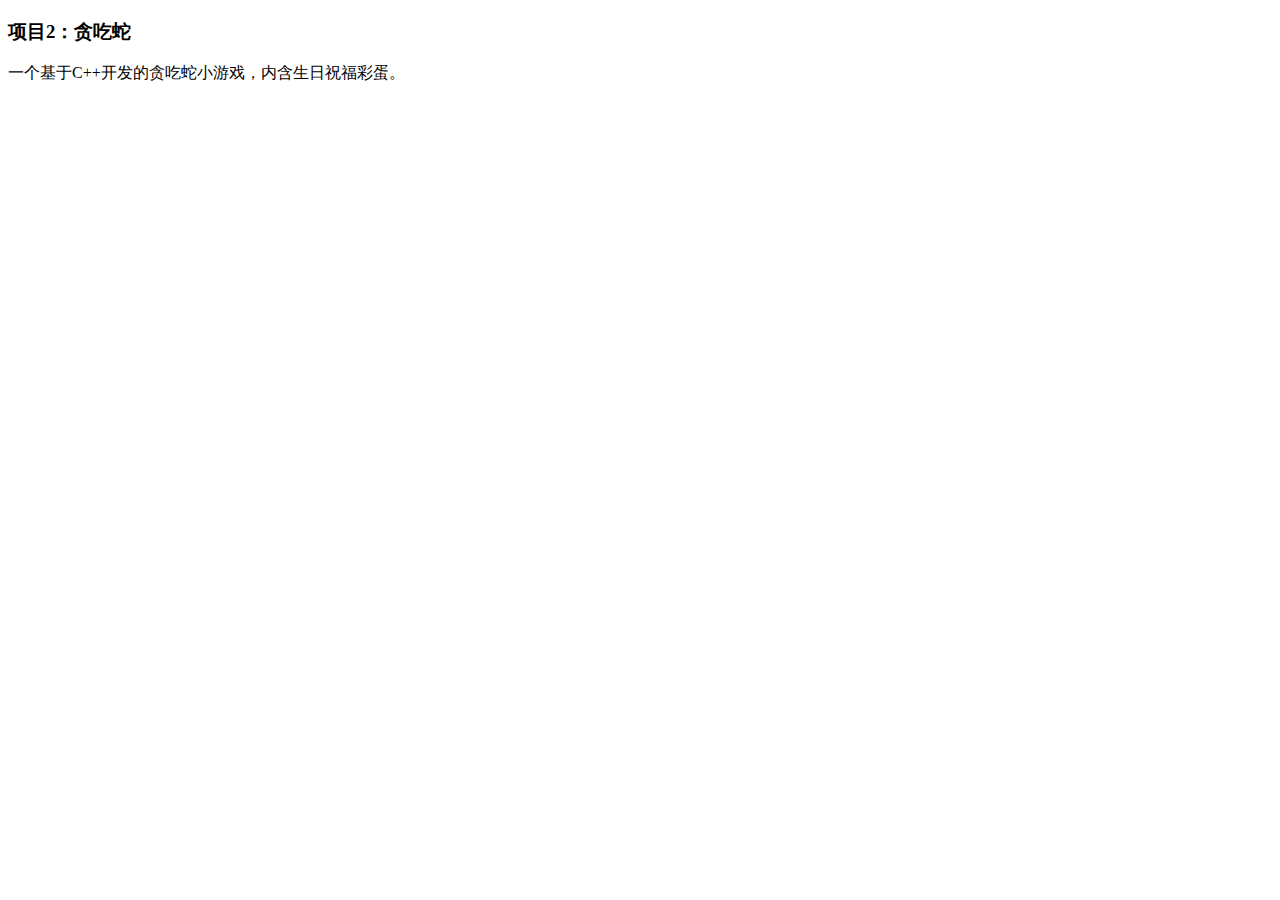
<file: index.html>
<!DOCTYPE html>
<html lang="en">
<head>
    <meta charset="UTF-8">
    <meta name="viewport" content="width=device-width, initial-scale=1.0">
    <title>关于我</title>
</head>
<body>
    <div>
        <h3>项目2：贪吃蛇</h3> 
        <p>一个基于C++开发的贪吃蛇小游戏，内含生日祝福彩蛋。</p> 
        <a href="https://example.com/project2" target="_blank">
    </div>
</body>
</html>
</file>
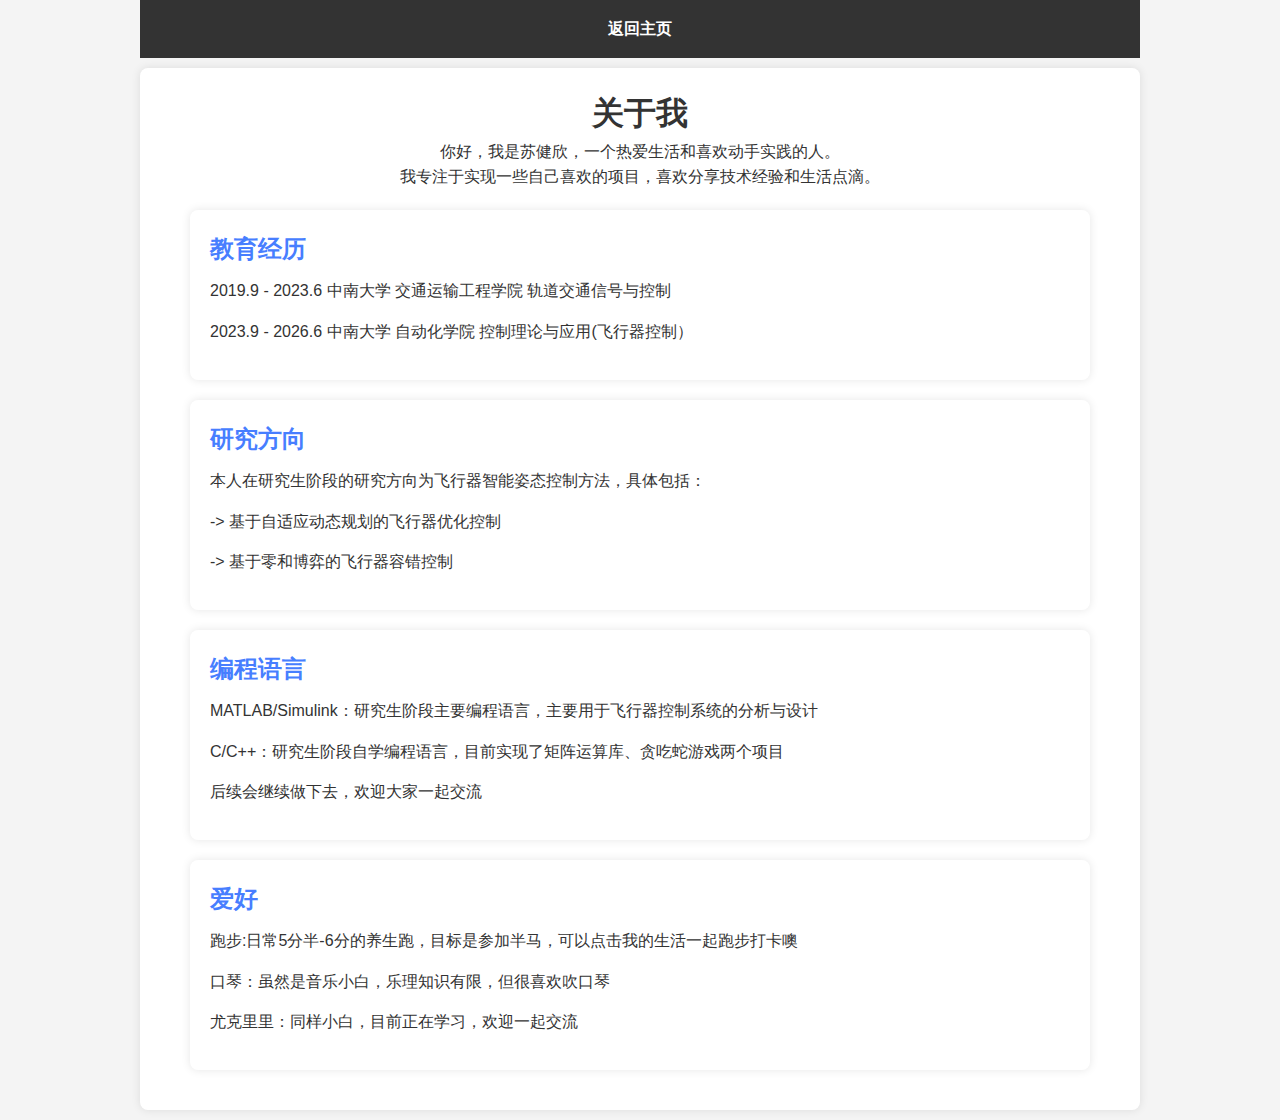
<file: about.html>
﻿<!DOCTYPE html>
<html lang="en">
<head>
    <meta charset="UTF-8">
    <meta name="viewport" content="width=device-width, initial-scale=1.0">
    <title>个人项目</title>
    <link rel="stylesheet" href="about.css"> <!-- 如果样式相同，可以复用styles.css -->
</head>
<body>
    <header>
        <nav>
            <ul>
                <li><a href="index.html">返回主页</a></li> <!-- 添加返回主页的链接 -->
            </ul>
        </nav>
    </header>

    <section id="about" class="head">
        <h1>关于我</h1>
        <p>你好，我是苏健欣，一个热爱生活和喜欢动手实践的人。</p>
        <p>我专注于实现一些自己喜欢的项目，喜欢分享技术经验和生活点滴。</p>

        <section id="edu" class="about">
            <h2>教育经历</h2>
            <p>2019.9 - 2023.6  中南大学   交通运输工程学院        轨道交通信号与控制</p>
            <p>2023.9 - 2026.6  中南大学      自动化学院       控制理论与应用(飞行器控制）</p>
        </section>

        <section id="study" class="about">
            <h2>研究方向</h2>
            <p>本人在研究生阶段的研究方向为飞行器智能姿态控制方法，具体包括：</p>
            <p>-> 基于自适应动态规划的飞行器优化控制</p>
            <p>-> 基于零和博弈的飞行器容错控制</p>
        </section>

        <section id="language" class="about">
            <h2>编程语言</h2>
            <p>MATLAB/Simulink：研究生阶段主要编程语言，主要用于飞行器控制系统的分析与设计</p>
            <p>C/C++：研究生阶段自学编程语言，目前实现了矩阵运算库、贪吃蛇游戏两个项目</p>
            <p>后续会继续做下去，欢迎大家一起交流</p>
        </section>

        <section id="hobby" class="about">
            <h2>爱好</h2>
            <p>跑步:日常5分半-6分的养生跑，目标是参加半马，可以点击我的生活一起跑步打卡噢</p>
            <p>口琴：虽然是音乐小白，乐理知识有限，但很喜欢吹口琴</p>
            <p>尤克里里：同样小白，目前正在学习，欢迎一起交流</p>
        </section>
    </section>

</body>
</html>
</file>
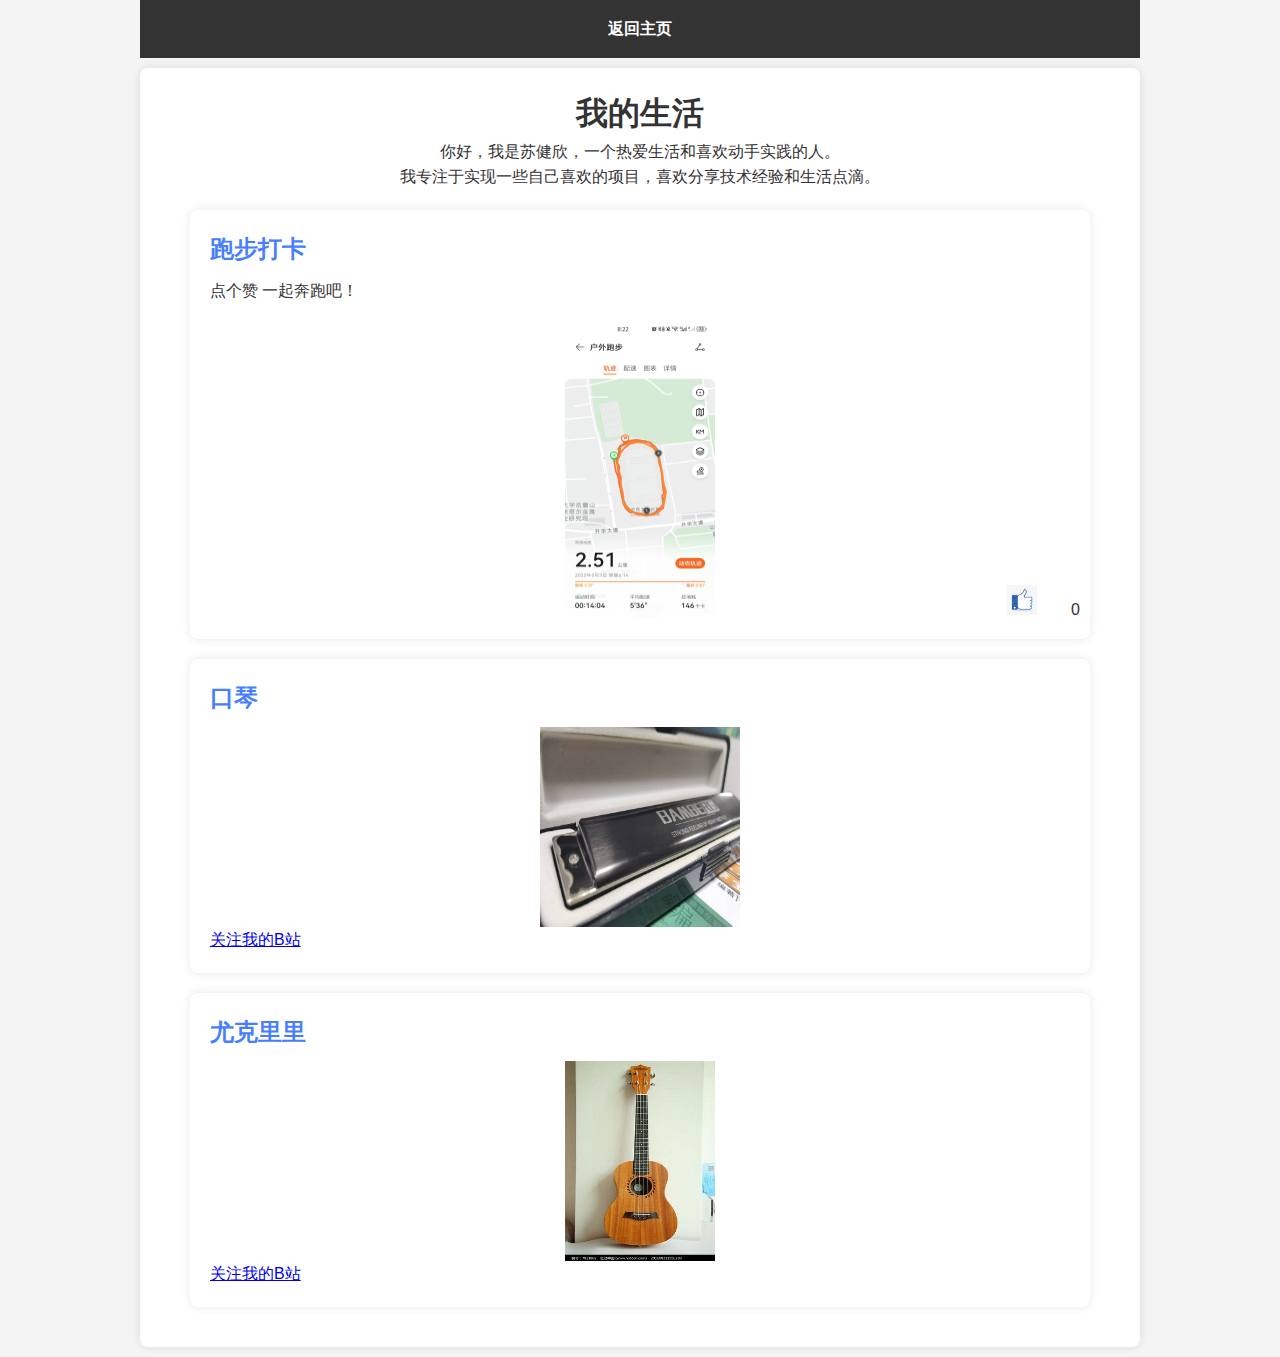
<file: Mylife.html>
﻿<!DOCTYPE html>
<html lang="en">
<head>
    <meta charset="UTF-8">
    <meta name="viewport" content="width=device-width, initial-scale=1.0">
    <title>我的生活</title>
    <link rel="stylesheet" href="about.css"> <!-- 如果样式相同，可以复用styles.css -->
</head>
<body>
    <header>
        <nav>
            <ul>
                <li><a href="index.html">返回主页</a></li> <!-- 添加返回主页的链接 -->
            </ul>
        </nav>
    </header>

    <section id="about" class="head">
        <h1>我的生活</h1>
        <p>你好，我是苏健欣，一个热爱生活和喜欢动手实践的人。</p>
        <p>我专注于实现一些自己喜欢的项目，喜欢分享技术经验和生活点滴。</p>

        <section id="run" class="about">
            <h2>跑步打卡</h2>
            <p>点个赞 一起奔跑吧！</p>
            <div style="display: flex; flex-direction: row;">
                <img src="./photos/跑步1.jpg" alt="个人头像" style="width:150px;height:300px">
                <div class="like-container">
                    <button id="like-button" class="like-button">
                        <img src="./photos/点赞.png" alt="点赞" style="width:30px;height:30px">
                    </button>
                    <span id="like-count">0</span>
                </div>
            </div>
            <script src="good.js"></script>
        </section>

        <section id="口琴" class="about">
            <h2>口琴</h2>
            <div style="display: flex; flex-direction: row;">
                <img src="./photos/口琴.jpg" alt="个人头像" style="width:200px;height:200px">
            </div>
            <a href="https://space.bilibili.com/1879770544?spm_id_from=333.1007.0.0">关注我的B站</a>
        </section>

        <section id="" class="about">
            <h2>尤克里里</h2>
            <div style="display: flex; flex-direction: row;">
                <img src="./photos/尤克里里.jpg" alt="个人头像" style="width:150px;height:200px">
            </div>
            <a href="https://space.bilibili.com/1879770544?spm_id_from=333.1007.0.0">关注我的B站</a>
        </section>

    </section>

</body>
</html>
</file>
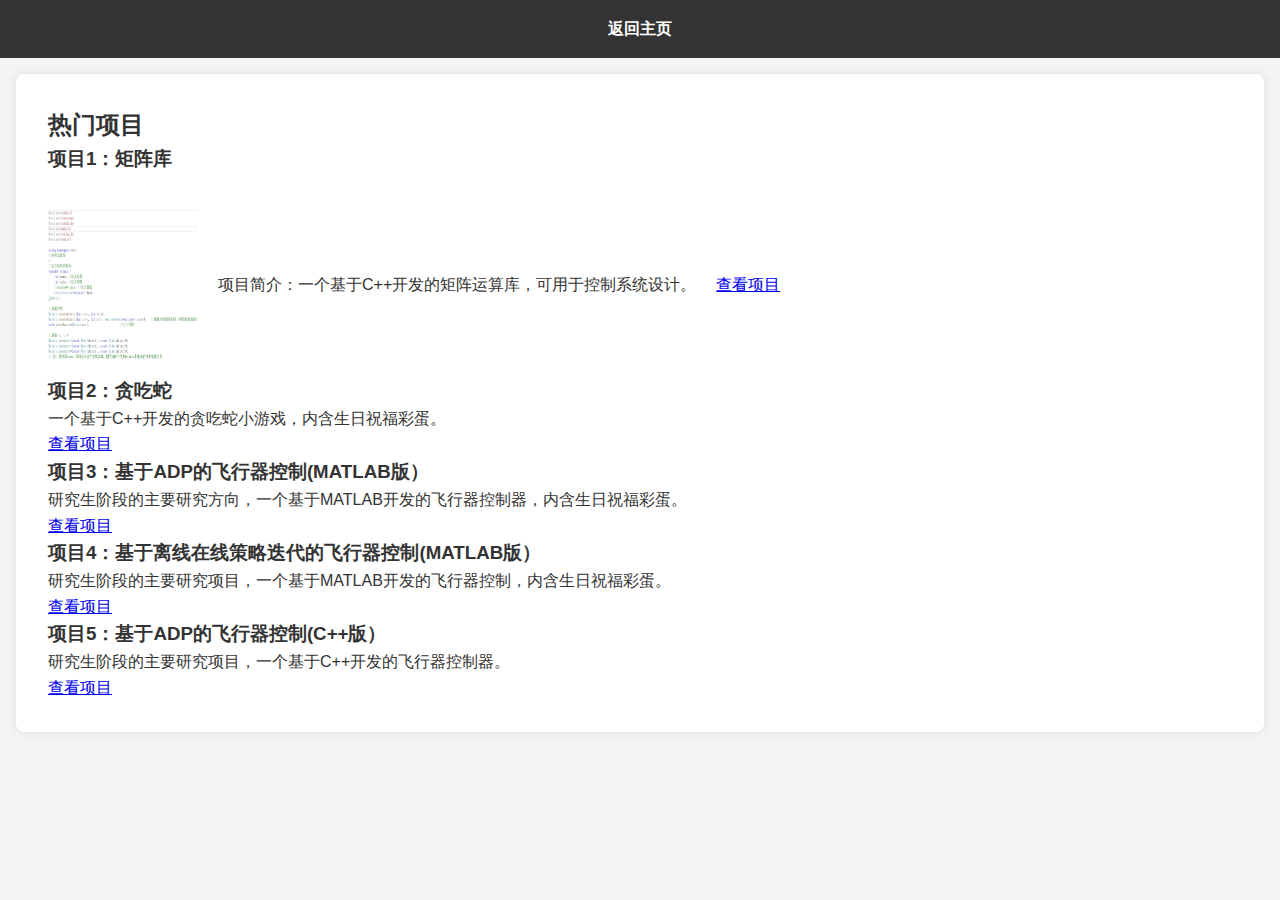
<file: projects.html>
﻿<!DOCTYPE html>
<html lang="en">
<head>
    <meta charset="UTF-8">
    <meta name="viewport" content="width=device-width, initial-scale=1.0">
    <title>关于我</title>
    <link rel="stylesheet" href="Myprojects.css"> <!-- 如果样式相同，可以复用styles.css -->
</head>
<body>
    <header>
        <nav>
            <ul>
                <li><a href="网页.html">返回主页</a></li> <!-- 添加返回主页的链接 -->
            </ul>
        </nav>
    </header>

    <section id="Myprojects" class="Myprojects">
        <!-- 定义一个区域，用于展示项目 -->
        <h2>热门项目</h2> <!-- 区域标题 -->
        <div class="Myprojects-item">
            <!-- 单个项目展示 -->
            <h3>项目1：矩阵库</h3> <!-- 项目名称 -->
            <div class="Myprojects-content">
                <img src="./photos/矩阵库.jpg" alt="个人头像" class="Myprojects-img">
                <p>项目简介：一个基于C++开发的矩阵运算库，可用于控制系统设计。</p> <!-- 项目简介 -->
                <div>
                    <a href="https://example.com/project1" target="_blank">查看项目</a> <!-- 项目链接，点击后在新标签页打开 -->
                </div>
            </div>
        </div>
        <div class="project-item">
            <!-- 另一个项目展示 -->
            <h3>项目2：贪吃蛇</h3> <!-- 项目名称 -->
            <p>一个基于C++开发的贪吃蛇小游戏，内含生日祝福彩蛋。</p> <!-- 项目简介 -->
            <a href="https://example.com/project2" target="_blank">查看项目</a> <!-- 项目链接，点击后在新标签页打开 -->
        </div>
        <div class="project-item">
            <!-- 另一个项目展示 -->
            <h3>项目3：基于ADP的飞行器控制(MATLAB版）</h3> <!-- 项目名称 -->
            <p>研究生阶段的主要研究方向，一个基于MATLAB开发的飞行器控制器，内含生日祝福彩蛋。</p> <!-- 项目简介 -->
            <a href="https://example.com/project2" target="_blank">查看项目</a> <!-- 项目链接，点击后在新标签页打开 -->
        </div>
        <div class="project-item">
            <!-- 另一个项目展示 -->
            <h3>项目4：基于离线在线策略迭代的飞行器控制(MATLAB版）</h3> <!-- 项目名称 -->
            <p>研究生阶段的主要研究项目，一个基于MATLAB开发的飞行器控制，内含生日祝福彩蛋。</p> <!-- 项目简介 -->
            <a href="https://example.com/project2" target="_blank">查看项目</a> <!-- 项目链接，点击后在新标签页打开 -->
        </div>
        <div class="project-item">
            <!-- 另一个项目展示 -->
            <h3>项目5：基于ADP的飞行器控制(C++版）</h3> <!-- 项目名称 -->
            <p>研究生阶段的主要研究项目，一个基于C++开发的飞行器控制器。</p> <!-- 项目简介 -->
            <a href="https://example.com/project2" target="_blank">查看项目</a> <!-- 项目链接，点击后在新标签页打开 -->
        </div>
    </section>

</body>
</html>
</file>
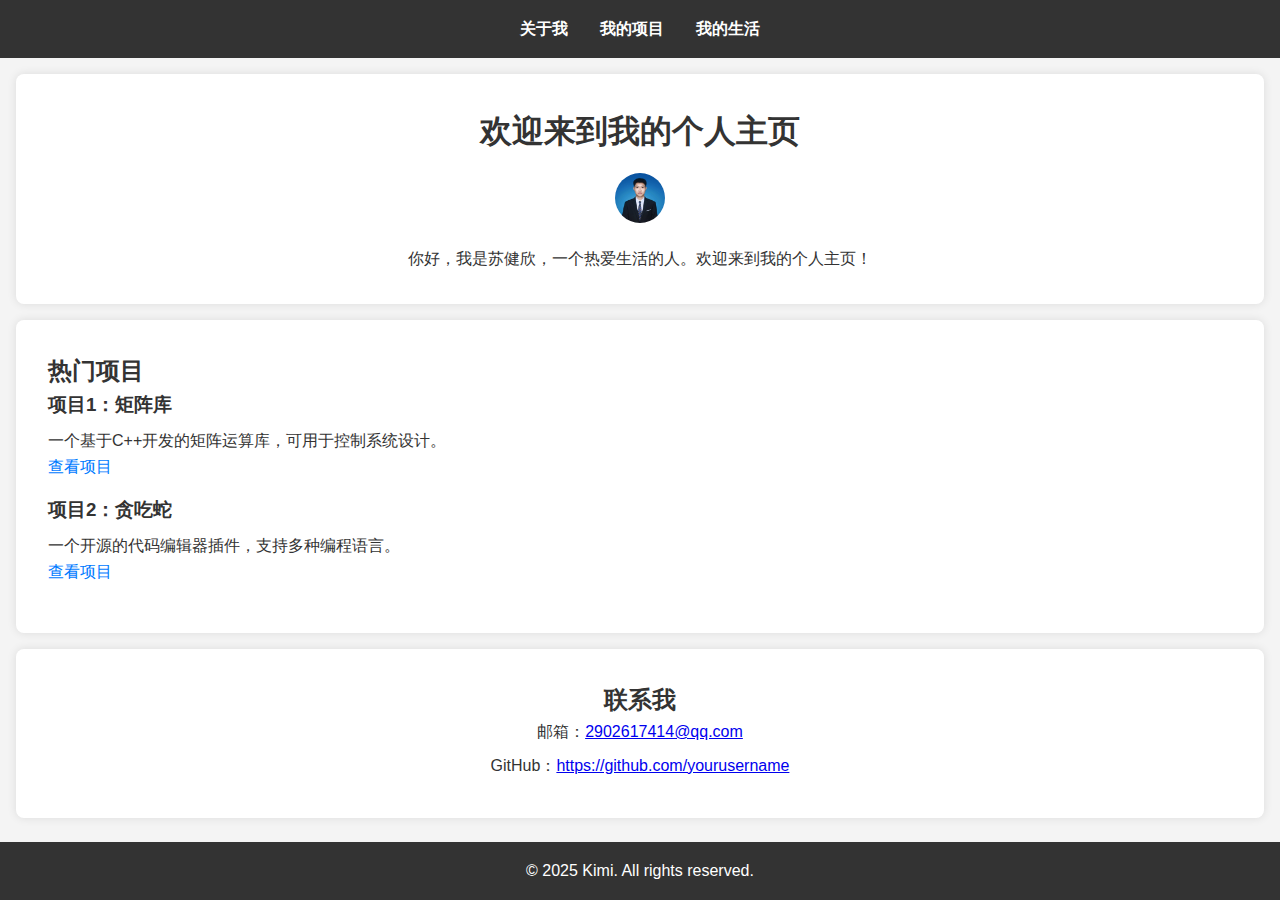
<file: 网页.html>
<!DOCTYPE html>
<html lang="en">
<head>
    <meta charset="UTF-8">
    <meta name="viewport" content="width=device-width, initial-scale=1.0">
    <title>个人主页</title>
    <link rel="stylesheet" href="styles.css">
</head>
<body>
    <!-- 头部导航栏 -->
    <header>
        <nav>
            <ul>
                <li><a href="about.html">关于我</a></li>
                <li><a href="projects.html">我的项目</a></li>
                <li><a href="#contact">我的生活</a></li>
            </ul>
        </nav>
    </header>

    <!-- 个人信息区域 -->
    <section id="about" class="about">
        <h1>欢迎来到我的个人主页</h1>
        <img src="./photos/证件照.jpg" alt="个人头像" class="profile-img">
        <p>你好，我是苏健欣，一个热爱生活的人。欢迎来到我的个人主页！</p>
    </section>

    <!-- 项目展示区域 -->
    <section id="projects" class="projects">
        <h2>热门项目</h2>
        <div class="project-item">
            <h3>项目1：矩阵库</h3>
            <p>一个基于C++开发的矩阵运算库，可用于控制系统设计。</p>
            <a href="https://example.com/project1" target="_blank">查看项目</a>
        </div>
        <div class="project-item">
            <h3>项目2：贪吃蛇</h3>
            <p>一个开源的代码编辑器插件，支持多种编程语言。</p>
            <a href="https://example.com/project2" target="_blank">查看项目</a>
        </div>
    </section>

    <!-- 联系方式 -->
    <section id="contact" class="contact">
        <h2>联系我</h2>
        <p>邮箱：<a href="mailto:2902617414@qq.com">2902617414@qq.com</a></p>
        <p>GitHub：<a href="https://github.com/yourusername" target="_blank">https://github.com/yourusername</a></p>
    </section>

    <!-- 底部版权信息 -->
    <footer>
        <p>&copy; 2025 Kimi. All rights reserved.</p>
    </footer>
</body>
</html>
</file>
<file: about.css>
﻿
/*基本样式与主页面保持一致*/
* {
    margin: 0 auto;
    padding: 0;
    box-sizing: border-box;
}

body {
    font-family: Arial, sans-serif;
    line-height: 1.6;
    background-color: #f4f4f4;
    color: #333;
}

header {
    width: 1000px;
    background-color: #333;
    color: #fff;
    padding: 1rem 0;
    text-align: center;
}

nav ul {
    list-style: none;
    display: flex;
    justify-content: center;
}

nav ul li {
    margin: 0 auto;
}

nav ul li a {
    color: #fff;
    text-decoration: none;
    font-weight: bold;
}

nav ul li a:hover {
    text-decoration: underline;
}

/*section样式 只有section才会被选中*/
section.head {
    width: 1000px;
    text-align: center;
    background-color: white; /* 内容区域背景颜色 */
    border-radius: 8px; /* 圆角边框 */
    box-shadow: 0 0 10px rgba(0, 0, 0, 0.1); /* 阴影效果 */
    margin: 10px auto; /* 上下外边距为20px，左右外边距为auto，实现垂直和水平居中 */
    padding: 20px;
}

section.about {
    width: 900px;
    text-align: left;
    padding: 20px; /* 内边距 */
    margin: 20px auto; /* 外边距 */
    background-color: white; /* 内容区域背景颜色 */
    border-radius: 8px; /* 圆角边框 */
    box-shadow: 0 0 10px rgba(0, 0, 0, 0.1); /* 阴影效果 */
    position: relative;
}

section.about h1, section.about h2 {
    color: #477eff; /* 标题颜色 */
    margin-bottom: 10px; /* 标题与内容之间的间距 */
}

section.about p {
    margin-bottom: 15px; /* 段落间距 */
}

section.about ul {
    list-style: none; /* 去掉列表默认样式 */
    padding: 0;
}

.like-container {
    position: absolute;
    bottom: 0;
    right: 0;
    padding: 10px;
}

.like-button {
    background-color: white;
    color: white;
    border: none;
    padding: 10px 20px;
    font-size: 16px;
    cursor: pointer;
    border-radius: 5px;
}

/*    .like-button:hover {
        background-color: #0056b3;
    }*/

#like-count {
    margin-left: 10px;
    font-size: 16px;
    color: #333;
}
</file>
<file: Myprojects.css>
﻿/*project.html样式信息*/
/*基本样式与主页面保持一致*/
* {
    margin: 0;
    padding: 0;
    box-sizing: border-box;
}

body {
    font-family: Arial, sans-serif;
    line-height: 1.6;
    background-color: #f4f4f4;
    color: #333;
}

header {
    background-color: #333;
    color: #fff;
    padding: 1rem 0;
    text-align: center;
}

nav ul {
    list-style: none;
    display: flex;
    justify-content: center;
}

nav ul li {
    margin: 0 1rem;
}

nav ul li a {
    color: #fff;
    text-decoration: none;
    font-weight: bold;
}

nav ul li a:hover {
    text-decoration: underline;
}

/*项目模块*/

.Myprojects {
    padding: 2rem;
    background-color: #fff;
    margin: 1rem;
    border-radius: 8px;
    box-shadow: 0 0 10px rgba(0, 0, 0, 0.1);
}

.Myprojects-item {
    display: flex;
    flex-direction: column; /* 设置为垂直排列 */
    align-items: flex-start; /* 对齐方式 */
    gap: 20px; /* 项目之间的间距 */
}

.Myprojects-content {
    display: flex;
    flex-direction: row; /* 设置为水平排列 */
    align-items: center;
    gap: 20px; /* 项目之间的间距 */
}

.Myprojects-link {
    display: block; /* 将链接设置为块级元素，自动换行 */
    margin-top: 10px; /* 可选：添加一些间距 */
}

.Myprojects-img {
    width: 150px;
    height: 150px;
    margin: 1rem auto;
}
</file>
<file: styles.css>
/* 基本样式重置 */
* {
    margin: 0;
    padding: 0;
    box-sizing: border-box;
}
body {
    font-family: Arial, sans-serif;
    line-height: 1.6;
    background-color: #f4f4f4;
    color: #333;
}
header {
    background-color: #333;
    color: #fff;
    padding: 1rem 0;
    text-align: center;
}
nav ul {
    list-style: none;
    display: flex;
    justify-content: center;
}
nav ul li {
    margin: 0 1rem;
}
nav ul li a {
    color: #fff;
    text-decoration: none;
    font-weight: bold;
}
nav ul li a:hover {
    text-decoration: underline;
}

/* 个人信息区域 */
.about {
    text-align: center;
    padding: 2rem;
    background-color: #fff;
    margin: 1rem;
    border-radius: 8px;
    box-shadow: 0 0 10px rgba(0, 0, 0, 0.1);
}
.profile-img {
    width: 50px;
    height: 50px;
    border-radius: 50%;  /*变成圆形*/
    margin: 1rem auto;
}

/* 项目展示区域 */
.projects {
    padding: 2rem;
    background-color: #fff;
    margin: 1rem;
    border-radius: 8px;
    box-shadow: 0 0 10px rgba(0, 0, 0, 0.1);
}
.project-item {
    margin-bottom: 1rem;
}
.project-item h3 {
    margin-bottom: 0.5rem;
}
.project-item a {
    color: #007bff;
    text-decoration: none;
}
.project-item a:hover {
    text-decoration: underline;
}

/* 联系方式 */
.contact {
    text-align: center;
    padding: 2rem;
    background-color: #fff;
    margin: 1rem;
    border-radius: 8px;
    box-shadow: 0 0 10px rgba(0, 0, 0, 0.1);
}
.contact p {
    margin-bottom: 0.5rem;
}

/* 底部版权信息 */
footer {
    background-color: #333;
    color: #fff;
    text-align: center;
    padding: 1rem 0;
    position: fixed;
    width: 100%;
    bottom: 0;
}
</file>
